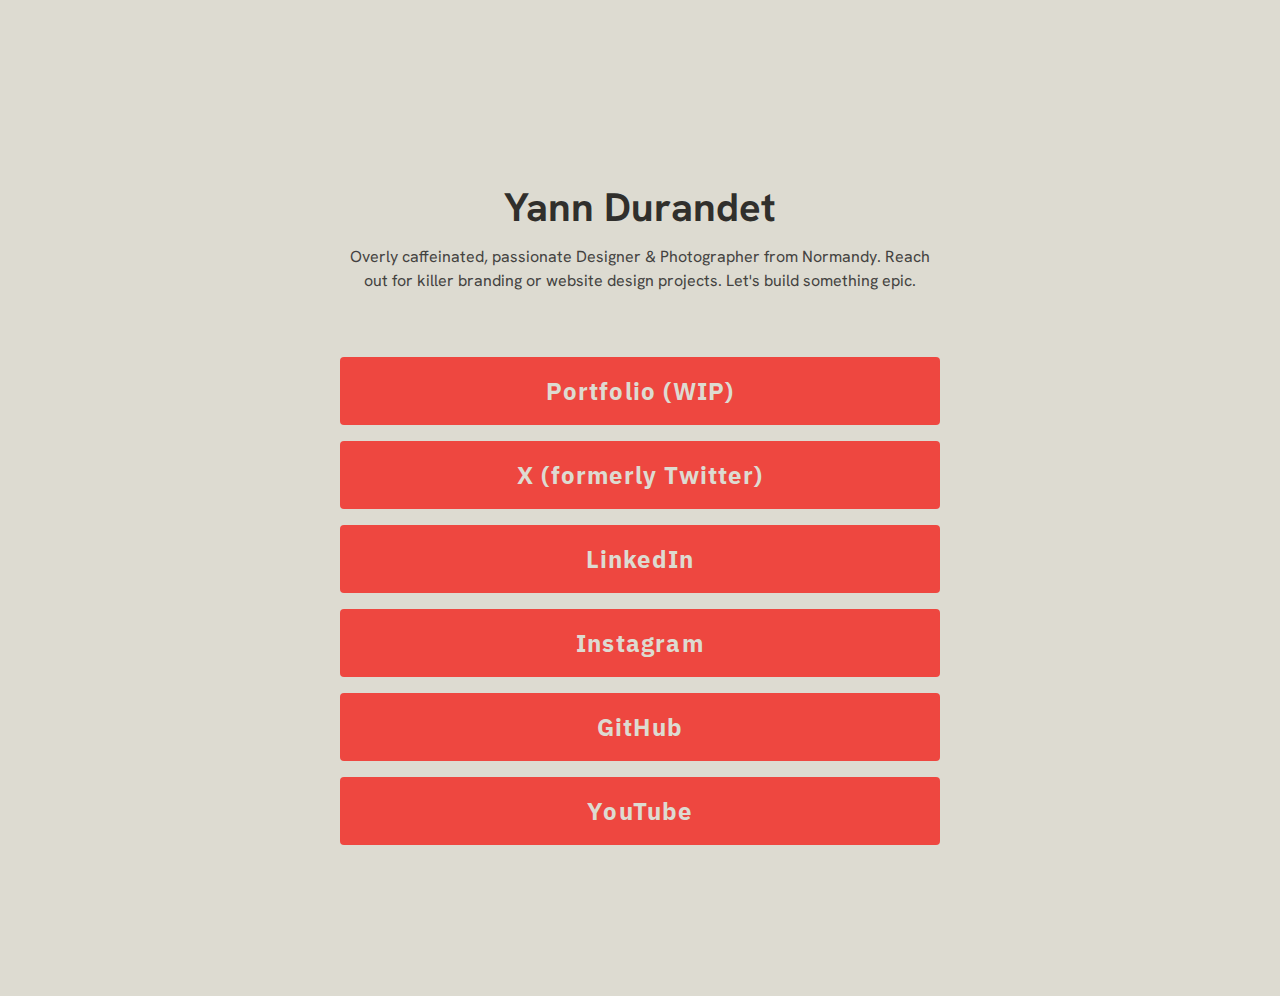
<file: index.html>
<!DOCTYPE html>
<html lang="en">

<head>
    <meta charset="UTF-8">
    <meta name="viewport" content="width=device-width, initial-scale=1.0">
    <title>Yann Durandet</title>
    <link href="https://fonts.googleapis.com/css2?family=Hanken+Grotesk:wght@100..900&display=swap" rel="stylesheet">
    <link href="https://fonts.googleapis.com/css2?family=IBM+Plex+Sans:wght@100;200;300;400;500;600;700&display=swap"
        rel="stylesheet">
    <link rel="icon" href="website--icon.png" type="image/x-icon">
    <link rel="stylesheet" href="style.css">
</head>

<body>
    <div class="linktree-container">
        <div class="profile-header">
            <h1 class="profile-name">Yann Durandet</h1>
            <p class="profile-bio">Overly caffeinated, passionate Designer & Photographer from Normandy.
                Reach out for killer branding or website design projects.
                Let's build something epic.</p>
        </div>
        <div class="links-list">
            <a target="_blank" href="https://yanndurandet.me/portfolio" class="btn">Portfolio (WIP)</a>
            <a target="_blank" href="https://x.com/YannDurandet" class="btn">X (formerly Twitter)</a>
            <a target="_blank" href="https://www.linkedin.com/in/yann-durandet-web-designer/" class="btn">LinkedIn</a>
            <a target="_blank" href="https://www.instagram.com/yann.durandet" class="btn">Instagram</a>
            <a target="_blank" href="https://github.com/YannDurandet" class="btn">GitHub</a>
            <a target="_blank" href="https://www.youtube.com/@yanndurandet2003" class="btn">YouTube</a>

        </div>
    </div>
</body>

</html>
</file>
<file: style.css>
:root {
    --gray-300: #302F2C;
    --gray-200: #43423F;
    --gray-100: #DDDBD1;

    --red: #EE4740;

    --font-family-titles: 'Hanken Grotesk', sans-serif;
    --font-family-data: 'IBM Plex Sans', sans-serif;

    --font-size-base: 1rem;
    --font-size-h1: 2.5rem;
    --font-size-h2: 1.5rem;

    --font-weight-regular: 400;
    --font-weight-bold: 700;

    --letter-spacing-base: 0;
    --letter-spacing-wide: 0.05em;

    --line-height-base: 1.5;

    --spacing-xs: 0.5rem;
    --spacing-sm: 1rem;
    --spacing-md: 1.5rem;
    --spacing-lg: 2rem;
    --spacing-xl: 3rem;

    --background: var(--gray-100);
    --text-primary: var(--gray-300);
    --text-secondary: var(--gray-200);
}

/* Base Styles */
body {
    font-family: var(--font-family-titles);
    font-size: var(--font-size-base);
    font-weight: var(--font-weight-regular);
    line-height: var(--line-height-base);
    letter-spacing: var(--letter-spacing-base);
    color: var(--text-primary);
    background-color: var(--background);
    margin: 0;
    padding: 0;
}

h1 {
    font-size: var(--font-size-h1);
}

h2 {
    font-size: var(--font-size-h2);
}

p,
li {
    margin: 0 0 var(--spacing-sm);
}

/* Buttons Example */
.btn {
    font-family: var(--font-family-data);
    background-color: var(--red);
    color: var(--gray-100);
    padding: var(--spacing-sm) var(--spacing-md);
    border: none;
    border-radius: 4px;
    cursor: pointer;
    transition: background 0.3s;
    font-size: 24px;
    font-weight: var(--font-weight-bold);
    letter-spacing: var(--letter-spacing-wide);
    text-decoration: none;
    display: block;
    text-align: center;
}

.btn:hover {
    background-color: var(--red);
}

.btn.icon {
    flex: 1;
    padding: 0;
    display: flex;
    align-items: center;
    justify-content: center;
    aspect-ratio: 1 / 1;
    font-size: 24px;
    letter-spacing: 0;
}

/* Custom Styles for Linktree */
.linktree-container {
    max-width: 600px;
    margin: 0 auto;
    padding: var(--spacing-xl) var(--spacing-md);
    display: flex;
    flex-direction: column;
    align-items: center;
    min-height: 100vh;
    justify-content: center;
}

.profile-header {
    text-align: center;
    margin-bottom: var(--spacing-xl);
}

.profile-name {
    margin-bottom: var(--spacing-xs);
}

.profile-bio {
    color: var(--text-secondary);
}

.links-list {
    width: 100%;
    display: flex;
    flex-direction: column;
    gap: var(--spacing-sm);
}

.icon-row {
    display: flex;
    justify-content: space-between;
    width: 100%;
    gap: var(--spacing-sm);
}

/* Responsiveness */
@media (max-width: 768px) {
    .linktree-container {
        padding: var(--spacing-lg) var(--spacing-sm);
    }

    h1 {
        font-size: var(--font-size-h2);
    }

    .btn {
        font-size: var(--font-size-base);
    }

    .btn.icon {
        font-size: var(--font-size-base);
    }
}

@media (max-width: 480px) {
    .linktree-container {
        padding: var(--spacing-md) var(--spacing-xs);
    }
}
</file>
